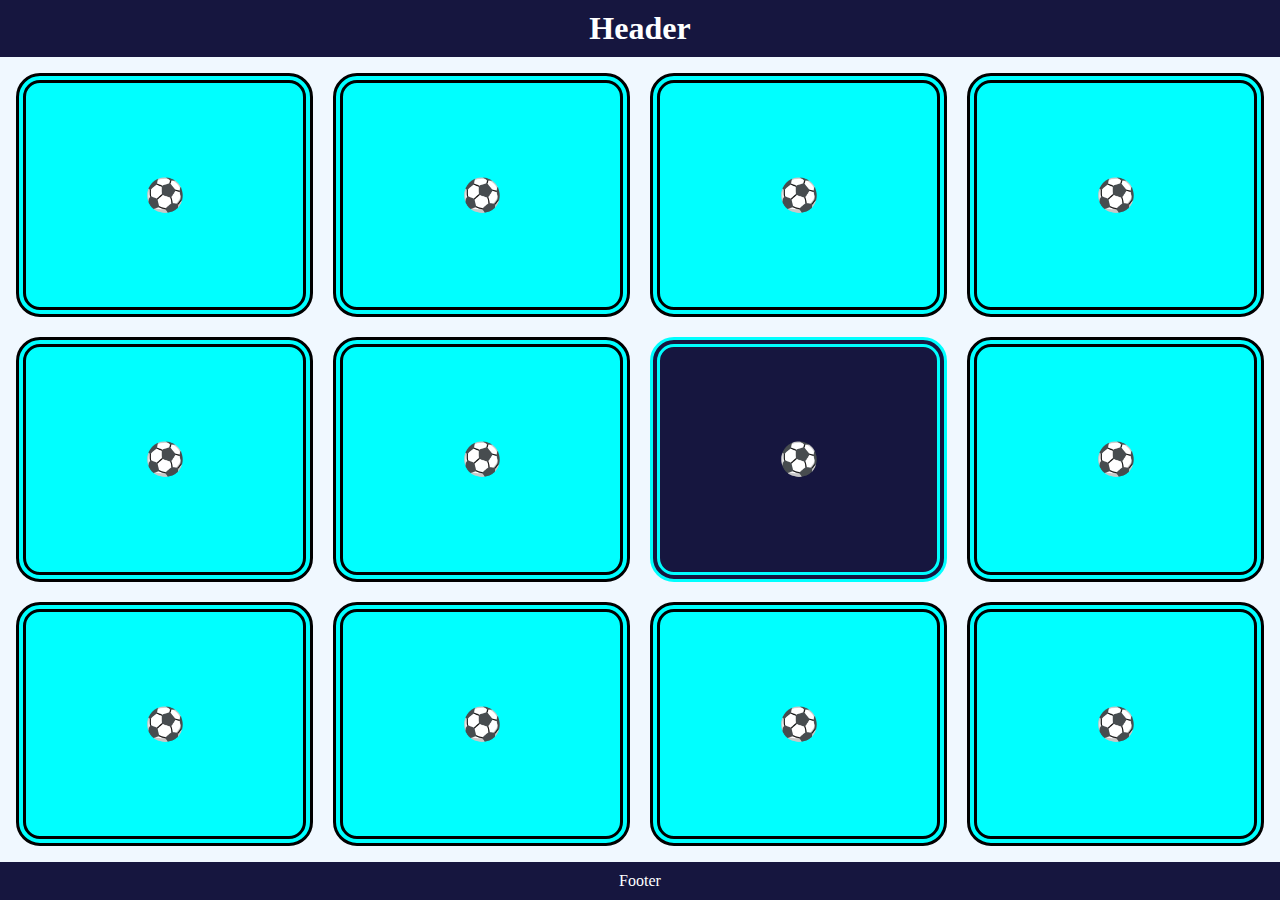
<file: Dark Mode/index.html>
<!DOCTYPE html>
<html lang="en">
<head>
    <meta charset="UTF-8">
    <meta name="viewport" content="width=device-width, initial-scale=1.0">
    <title>Dark Mode</title>
    <link rel="stylesheet" href="./style.css">
</head>
<body>
    <header><h1>Header</h1></header>

    <main>
        <div class="square">⚽</div>
        <div class="square">⚽</div>
        <div class="square">⚽</div>
        <div class="square">⚽</div>
        <div class="square">⚽</div>
        <div class="square">⚽</div>
        <div class="square tooltip" data-tooltip="Boxes are made using grid">⚽</div>
        <div class="square">⚽</div>
        <div class="square">⚽</div>
        <div class="square">⚽</div>
        <div class="square">⚽</div>
        <div class="square">⚽</div>
    </main>

    <footer><p>Footer</p></footer>
</body>
</html>
</file>
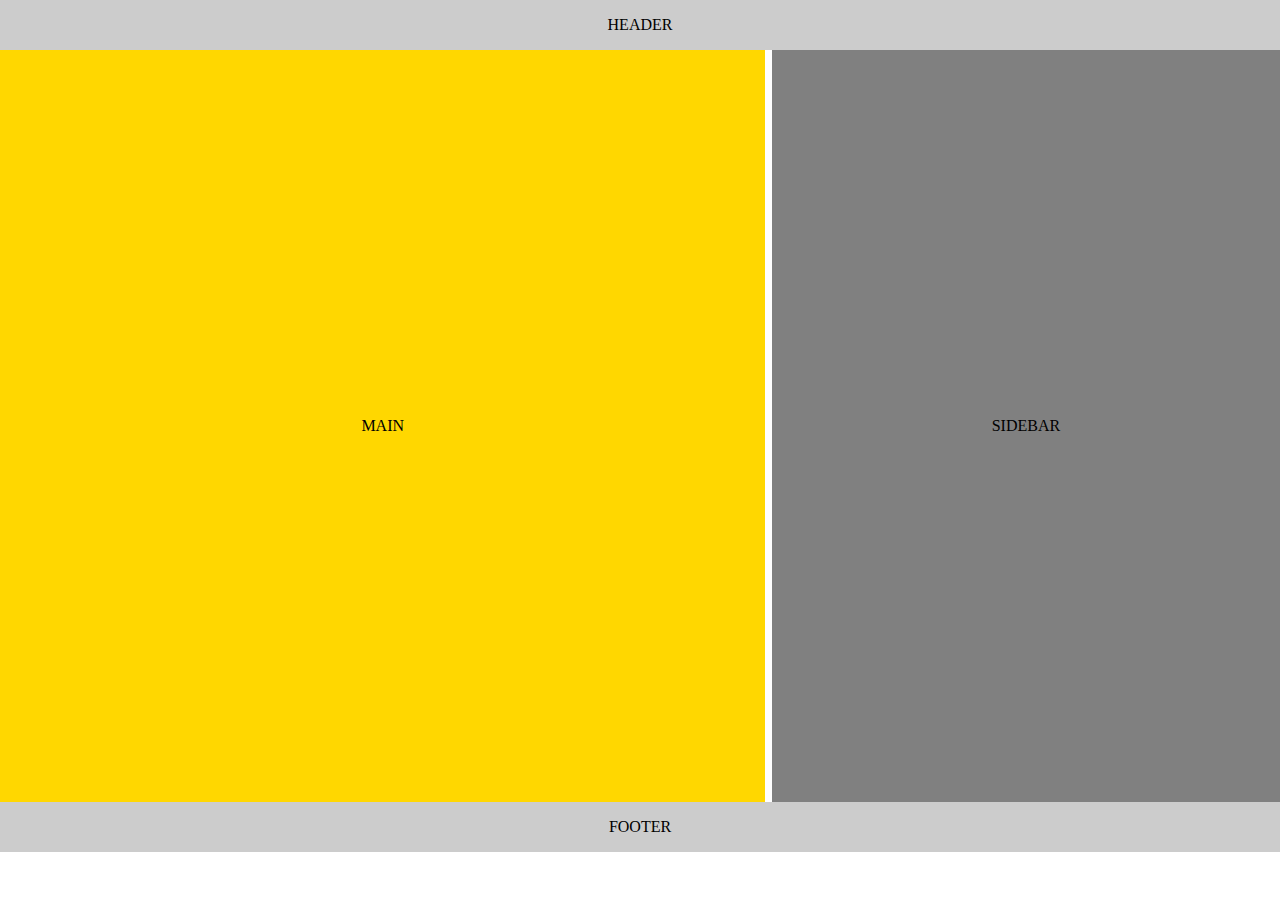
<file: Grid/index.html>
<!DOCTYPE html>
<html lang="en">
<head>
    <meta charset="UTF-8">
    <meta name="viewport" content="width=device-width, initial-scale=1.0">
    <title>Document</title>
    <link rel="stylesheet" href="./style.css">
</head>
<body>
    <div class="el header">HEADER</div>
    <div class="el main">MAIN</div>
    <div class="el sidebar">SIDEBAR</div>
    <div class="el footer">FOOTER</div>
</body>
</html>
</file>
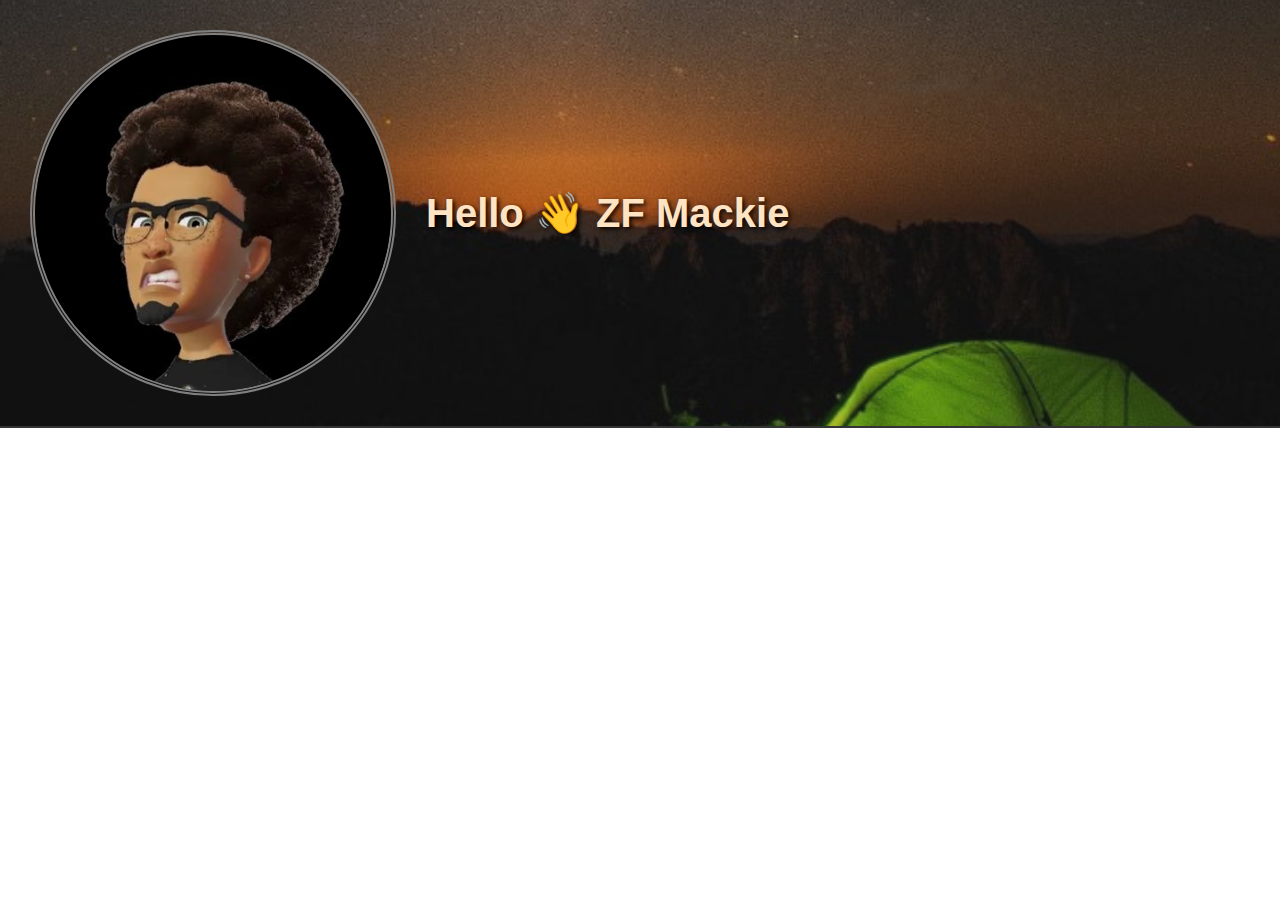
<file: Profile/index.html>
<!DOCTYPE html>
<html lang="en">
<head>
    <meta charset="UTF-8">
    <meta name="viewport" content="width=device-width, initial-scale=1.0">
    <title>Profile</title>
    <link rel="stylesheet" href="./style.css">
</head>
<body>
    <section class="profile">
        <div class="hero">
            <figure class="pic">
                <img src="./img/yooo.jpg" width="400" height="400" alt="profile pic">
                <figcaption class="offscreen">Mackie</figcaption>
            </figure>
    
            <h1 class="h1">
                <span class="unwrap">Hello 👋</span>
                <span class="unwrap">ZF Mackie</span>
            </h1>
        </div>
    </section>
</body>
</html>
</file>
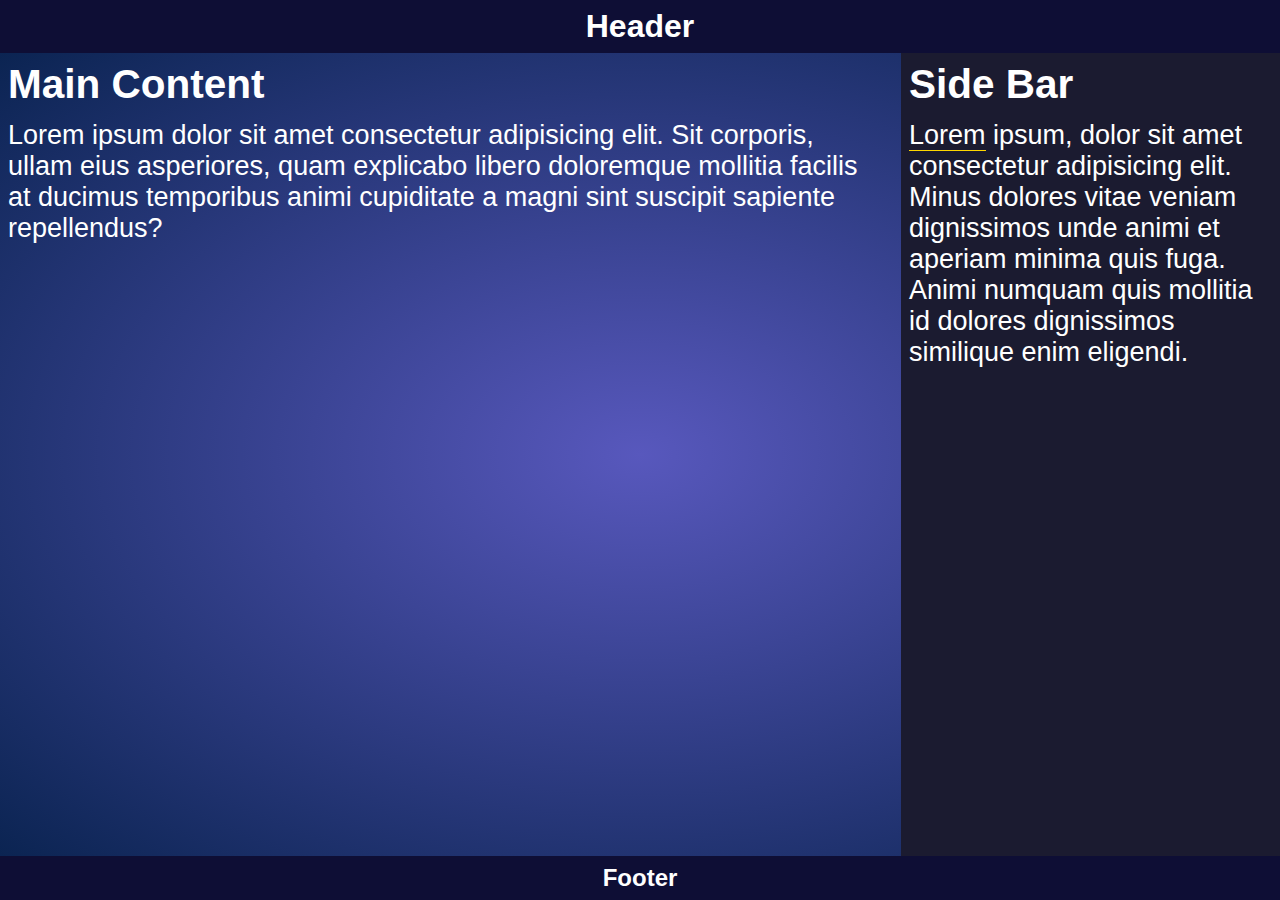
<file: SideBar/index.html>
<!DOCTYPE html>
<html lang="en">
<head>
    <meta charset="UTF-8">
    <meta name="viewport" content="width=device-width, initial-scale=1.0">
    <title>Side Bar</title>
    <link rel="stylesheet" href="./style.css">
</head>
<body>
    <header>
        <h1>Header</h1>
    </header>

    <main>
        <section>
            <h2>Main Content</h2>
            <p>
                Lorem ipsum dolor sit amet consectetur adipisicing elit. Sit corporis, ullam eius asperiores, quam explicabo libero doloremque mollitia facilis at ducimus temporibus animi cupiditate a magni sint suscipit sapiente repellendus?
            </p>
        </section>

        <aside>
            <h2>Side Bar</h2>
            <p class="content">
                <span class="tooltip" data-tooltip="This is Latin">Lorem</span> ipsum, dolor sit amet consectetur adipisicing elit. Minus dolores vitae veniam dignissimos unde animi et aperiam minima quis fuga. Animi numquam quis mollitia id dolores dignissimos similique enim eligendi.
            </p>
        </aside>
    </main>

    <footer>
        <h2>Footer</h2>
    </footer>
</body>
</html>
</file>
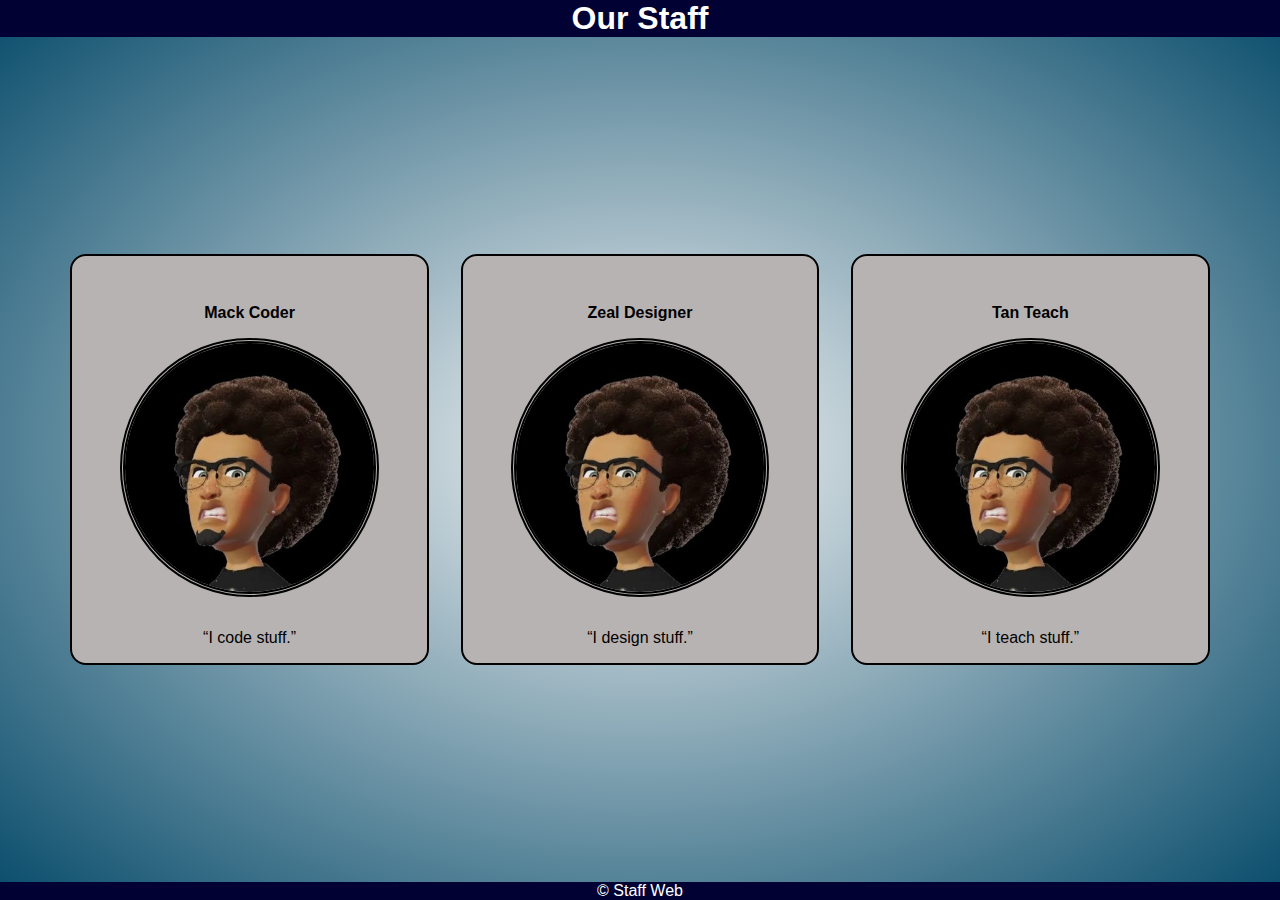
<file: Staffs/index.html>
<!DOCTYPE html>
<html lang="en">
<head>
    <meta charset="UTF-8">
    <meta name="viewport" content="width=device-width, initial-scale=1.0">
    <title>Our Staff</title>
    <link rel="stylesheet" href="./style.css">
</head>
<body>
    <header>
        <h1>Our Staff</h1>
        <nav>
            <a href="#profile1">Mack</a>
            <a href="#profile2">Zeal</a>
            <a href="#profile3">Tan</a>
        </nav>
    </header>

    <main>
        <article id="profile1" class="card">
            <figure class="profile">
                <img src="./img/yooo.jpg" alt="profile 1" width="400" height="400">
                <figcaption>Mack Coder</figcaption>
            </figure>
            <p><q>I code stuff.</q></p>
        </article>

        <article id="profile2" class="card">
            <figure class="profile">
                <img src="./img/yooo.jpg" alt="profile 2" width="400" height="400">
                <figcaption>Zeal Designer</figcaption>
            </figure>
            <p><q>I design stuff.</q></p>
        </article>

        <article id="profile3" class="card">
            <figure class="profile">
                <img src="./img/yooo.jpg" alt="profile 3" width="400" height="400">
                <figcaption>Tan Teach</figcaption>
            </figure>
            <p><q>I teach stuff.</q></p>
        </article>
    </main>

    <footer>
        <p>&copy; Staff Web</p>
    </footer>
</body>
</html>
</file>
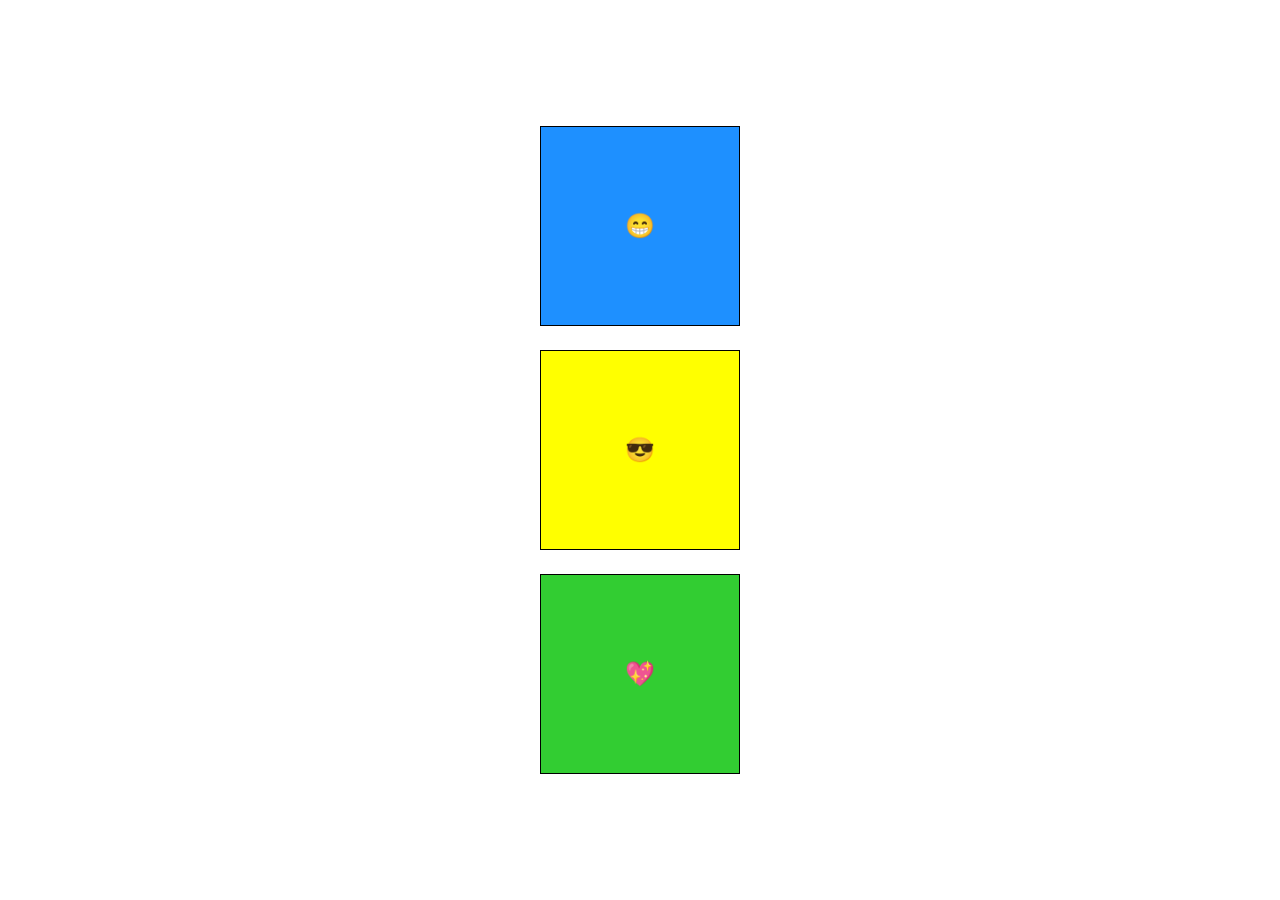
<file: Transform and Transition/index.html>
<!DOCTYPE html>
<html lang="en">
<head>
    <meta charset="UTF-8">
    <meta name="viewport" content="width=device-width, initial-scale=1.0">
    <title>Transform and Transition</title>
    <link rel="stylesheet" href="./css/style.css">
</head>
<body>
    <main>
        <div class="square">😁</div>
        <div class="square animate">😎</div>
        <div class="square">💖</div>
    </main>
</body>
</html>
</file>
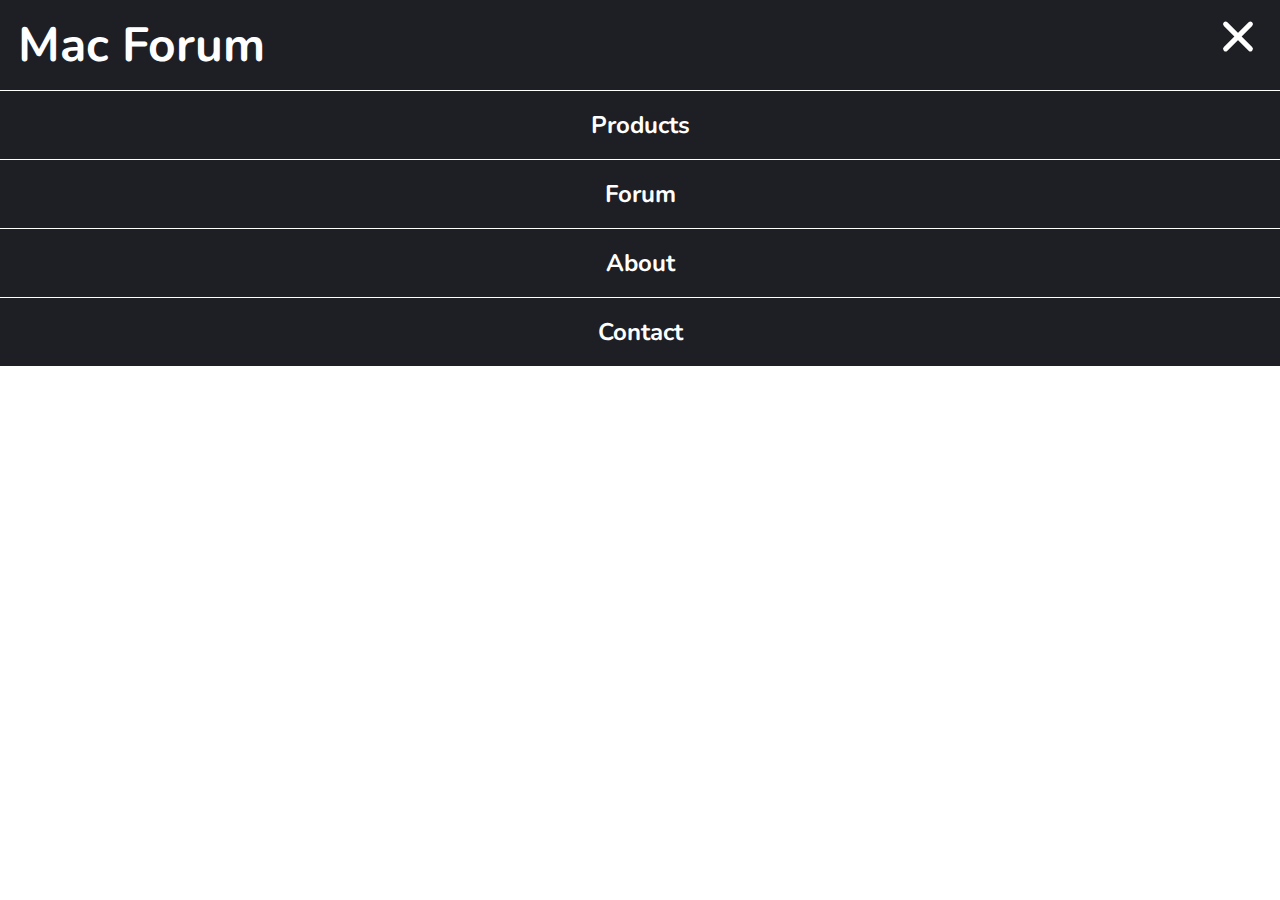
<file: Transform and Transition/menu.html>
<!DOCTYPE html>
<html lang="en">
<head>
    <meta charset="UTF-8">
    <meta name="viewport" content="width=device-width, initial-scale=1.0">
    <title>Menu</title>
    <link rel="stylesheet" href="./css/menu.css">
</head>
<body>
    <header>
        <section class="header-title-line">
            <h1>Mac Forum</h1>
            <button class="menu-button">
                <div class="menu-icon"></div>
            </button>
        </section>
        
        <nav>
            <ul>
                <li><a href="products.html">Products</a></li>
                <li><a href="#">Forum</a></li>
                <li><a href="#">About</a></li>
                <li><a href="#">Contact</a></li>
            </ul>
        </nav>
    </header>

    <main>

    </main>
</body>
</html>
</file>
<file: Dark Mode/style.css>
* {
    margin: 0;
    padding: 0;
    box-sizing: border-box;
}

/* GENERAL STYLE */
:root {
    --BG-COLOR: rgb(22, 22, 63);
    --MAIN-BG: aliceblue;
    --SQUARE-BG: aqua;
}

@media (prefers-color-scheme: dark) {
    :root {
        --BG-COLOR: rgb(17, 17, 19);
        --MAIN-BG: rgb(55, 64, 71);
        --SQUARE-BG: rgb(62, 104, 104);
    }
}

body {
    background-color: var(--BG-COLOR);
    color: white;
    display: flex;
    flex-flow: column;
    min-height: 100vh;
}

header, footer {
    text-align: center;
    display: sticky;
    padding: 10px;
}

header {
    top: 0;
}

main {
    flex-grow: 1;
    background-color: var(--MAIN-BG);
    width: 100vw;
    display: grid;
    grid-template-columns: repeat(4, minmax(100px, 300px));
    gap: min(2vw, 20px);
    justify-content: space-evenly;
    padding: 1rem;

    position: relative;
}

.square {
    background: var(--SQUARE-BG);
    font-size: 2rem;
    border: 10px double #000;
    border-radius: 1.5rem;
    display: grid;
    place-content: center;
}

.tooltip {
    background: var(--BG-COLOR);
    border: 10px double var(--SQUARE-BG);
}

.tooltip:hover::before {
    content: attr(data-tooltip);
    font-size: 1.5rem;
    white-space: nowrap;
    position: absolute;
    top: 200px;
    background: var(--BG-COLOR);
    padding: 1rem;
    border-radius: 6px;
}

footer {
    bottom: 0;
}
</file>
<file: Grid/style.css>
* {
    margin: 0;
    padding: 0;
    box-sizing: border-box;
}

body {
    display: grid;
    grid-template-columns: repeat(5, 1fr);
    grid-auto-rows: 50px auto;
    grid-template-areas: 
        "hd hd hd hd hd"
        "mn mn mn sb sb"
        "ft ft ft ft ft"
    ;
    column-gap: 0.4rem;
}

.el {
    display: grid;
    background-color: #ccc;
    place-content: center;
}

.header {
    grid-area: hd;
}

.main {
    grid-area: mn;
    background-color: gold;
    min-height: 83.5vh;
}

.sidebar {
    grid-area: sb;
    background-color: grey;
}

.footer {
    grid-area: ft;
}
</file>
<file: Profile/style.css>
* {
    margin: 0;
    padding: 0;
    box-sizing: border-box;
}

body {
    font-family:'Segoe UI', Tahoma, Geneva, Verdana, sans-serif;

}

.unwrap {
    white-space: nowrap;
}

.profile {
    background: no-repeat center url("./img/background.PNG"), papayawhip;
    background-size: cover;
}

.hero {
    padding: 30px;
    display: flex;
    justify-content: flex-start;
    align-items: center;
    gap: 30px;
    color:bisque;
    border-bottom: 2px solid #333;
    background-color: hsla(0, 0%, 20%, 0.267);
    text-shadow: 2px 2px 5px #000;
}

.pic {
    width: 30%;
}

.pic img {
    display: block;
    border: 5px double gray;
    border-radius: 50%;
    width: 100%;
    height: auto;
}

.offscreen {
    position: absolute;
    left: -10000px;
}

.h1 {
    font-size: 2.5rem;
}
</file>
<file: SideBar/style.css>
* {
    margin: 0;
    padding: 0;
    box-sizing: border-box;
}

:root {
    --BG: rgb(14, 14, 53);
    --MAIN-BG: radial-gradient(rgb(88, 88, 189), rgb(11, 36, 82));
    --PADDING: 0.5rem;
    --FS: clamp(1.25rem, 3vh, 2.25rem);
    --FS-SM: clamp(1rem, 3vh, 2.25rem);
}

@media (prefers-color-scheme: dark) {
    :root {
        --BG: rgb(10, 10, 10);
        --MAIN-BG: radial-gradient(rgb(55, 55, 58), rgb(16, 21, 31));
    }
}

body {
    font-family: 'Gill Sans', 'Gill Sans MT', Calibri, 'Trebuchet MS', sans-serif;
    background: var(--BG);
    color: white;
    display: flex;
    flex-flow: column;
    min-height: 100vh;
}

p {
    margin-top: 0.75rem;
}

header, footer {
    padding: var(--PADDING);
    width: 100%;
    text-align: center;
    display: block;
    position: sticky;
}

header {
    top: 0;
}

main {
    background: var(--MAIN-BG);
    flex-grow: 1;
    font-size: var(--FS-SM);

    display: flex;
    flex-flow: column;
    justify-content: space-between;
}

main section {
    padding: var(--PADDING);
}

main aside {
    background: rgb(27, 27, 48);
    padding: var(--PADDING);
}

.tooltip {
    position: relative;
    border-bottom: 1px solid gold;
}

.tooltip:hover::before {
    content: attr(data-tooltip);
    position: absolute;
    top: -35px;
    background: #000;
    border-radius: 10px;
    white-space: nowrap;
    padding: var(--PADDING);
}

footer {
    bottom: 0;
}

@media screen and (min-width: 530px) {
    main {
        flex-flow: row;
        font-size: var(--FS);
    }

    main section {
        width: calc(70% - 5px);
    }

    main aside {
        width: calc(30% - 5px);
    }
}
</file>
<file: Staffs/style.css>
* {
    margin: 0;
    padding: 0;
    box-sizing: border-box;
}

html {
    scroll-behavior: smooth;
}

body {
    font-family: 'Lucida Sans', 'Lucida Sans Regular', 'Lucida Grande', 'Lucida Sans Unicode', Geneva, Verdana, sans-serif;
    display: flex;
    flex-direction: column;
    min-height: 100vh;
    place-content: center;

    background-color: blue;
    background: radial-gradient(whitesmoke, #084c6b);
}

img {
    display: block;
    width: 100%;
    height: auto;
}

/* HEADER */

header, footer {
    position: sticky;
    background-color: #010133;
    color: #fff;
    text-align: center;
}

header {
    top: 0;
}

nav {
    background-color: #fff;
    color: #000;
    padding: 0.5rem;
    border-bottom: 2px solid #000;
    display: flex;
    justify-content: space-evenly;
}

nav a, a:visited {
    color: #000;
    font-weight: bold;
}

nav a:hover, a:focus {
    color: hsla(0, 0%, 0%, 0.541);
}

/* CARDS */

main {
    flex-grow: 1;
    display: flex;
    flex-direction: column;
    align-items: center;
    text-align: center;
    padding: 1rem;
}

.card {
    scroll-margin-top: 8.5rem;
    margin: 1rem;
    border: 2px solid #000;
    border-radius: 1rem;
    background-color: #b8b3b3;
    padding: 1rem;
    width: min(100%, 350px);
    display: flex;
    flex-direction: column;
    align-items: center;
}

.card img {
    border: 5px double #000;
    border-radius: 50%;
}

.card figure {
    display: flex;
    flex-flow: column;
    margin: 2rem;
    gap: 1rem;
}

.card figure figcaption {
    font-weight: bolder;
    font-size: 2rem;
}

/* FOOTER */

footer {
    bottom: 0;
}

/* SMALL SCREEN*/
@media screen and (min-width: 576px) {
    main {
        justify-content: center;
        flex-flow: row wrap;
    }

    .card {
        width: min(100%, 300px);
    }

    .card figure figcaption {
        font-size: 1.5rem;
    }

    nav {
        display: none;
    }
}

/* MEDIUM SCREEN */
@media screen and (min-width: 768px) {
    .card {
        width: min(100%, 250px);
    }

    .card figure {
        flex-flow: column-reverse;
    }

    .card figure figcaption {
        font-size: 1rem;
    }
}

/* LARGE SCREEN */
@media screen and (min-width: 992px) {
    .card {
        width: min(100%, 300px);
    }
}

/* EXTRA LARGE SCREEN */
@media screen and (min-width: 1200px) {
    .card {
        width: min(calc(30% - 1rem), 400px);
    }
}
</file>
<file: Transform and Transition/css/style.css>
@import url("https://fonts.googleapis.com/css2?family=Nunito&display=swap");

* {
    margin: 0;
    padding: 0;
    box-sizing: border-box;
}

html {
    font-family: 'Nunito', sans-serif;
    font-size: 1.5rem;
}

body {
    min-height: 100vh;
    display: flex;
    flex-flow: column nowrap;

}

main {
    flex-grow: 1;
    display: flex;
    flex-flow: column nowrap;
    place-content: center;
    place-items: center;
    gap: 1rem;
}

.square {
    width: 200px;
    height: 200px;
    display: grid;
    border: 1px solid #000;
    place-content: center;
}

div:first-child {
    background-color: dodgerblue;
    /* transform: translateX(50%); */
    /* transform: rotateX(180deg); */
    /* transform: scaleX(50%); */
}

div:nth-child(2) {
    background-color: yellow;
    /* transform: translateY(-50%); */
    /* transform: rotateY(180deg); */
    /* transform: scaleY(50%); */
}

div:last-child {
    background-color: limegreen;
    /* transform: translate(50%, 50%); */
    /* transform: rotateZ(45deg); */
    /* transform: scale(50%); */
}

div:hover {
    background-color: midnightblue;
    border-radius: 50%;
    transition: all 2s ease 0.25s;
    /* transition-property: background-color, border-radius, transform;
    transition-duration: 2s, 1.5s;
    transition-delay: 0.5s;
    transition-timing-function: ease-out; */
}

div:nth-child(2):hover {
    transform: rotateZ(-180deg);
}

div:last-child:hover {
    transform: rotateZ(180deg);
}

.animate {
    /* animation-name: slide;
    animation-duration: 3.5s;
    animation-timing-function: ease-in-out;
    animation-delay: 0.5s;
    animation-fill-mode: forwards;
    animation-iteration-count: 2;
    animation-direction: reverse; */
    animation: 4s ease-in-out 0.5s 3 forwards alternate slide;
}

@keyframes slide {
    0% {
        transform: translateX(0);
    }

    33% {
        transform: translateX(300px) rotate(180deg);
    }

    66% {
        transform: translateX(-300px) rotate(-180deg);
    }

    100% {
        transform: translateX(0);
        background-color: midnightblue;
    }
}
</file>
<file: Transform and Transition/css/menu.css>
@import url("https://fonts.googleapis.com/css2?family=Nunito&display=swap");

* {
    margin: 0;
    padding: 0;
    box-sizing: border-box;
    list-style-type: none;
}

:root {
    --HEADER-BG: rgb(30, 30, 37);
    --HEADER-COLOR: #fff;
}

html {
    font-family: 'Nunito', sans-serif;
    font-size: 1.5rem;
}

body {
    min-height: 100vh;
}

header {
    background: var(--HEADER-BG);
    color: var(--HEADER-COLOR);
}

.header-title-line {
    display: flex;
    justify-content: space-between;
    padding: 0.5rem 0.75rem;
}

.menu-button {
    width: 48px;
    height: 48px;
    background: transparent;
    border: none;

    display: flex;
    justify-content: center;
    align-items: center;
    position: relative;
}

.menu-icon,
.menu-icon::before,
.menu-icon::after {
    width: 40px;
    height: 5px;
    border-radius: 5px;
    background-color: var(--HEADER-COLOR);
    
    position: absolute;
    transition: all ease-in-out 0.5s;
}

.menu-icon::before,
.menu-icon::after {
    content: "";
}

.menu-icon::before {
    transform: translate(-20px, -12px);
}

.menu-icon::after {
    transform: translate(-20px, 12px);
}

nav {
    display: none;
    background: var(--HEADER-BG);
}

:is(header:hover, header:focus-within) .menu-icon {
    background: transparent;
    transform: rotate(-720deg);
}

:is(header:hover, header:focus-within) .menu-icon::before {
    transform: translate(-20px) rotate(-45deg)
}

:is(header:hover, header:focus-within) .menu-icon::after {
    transform: translate(-20px) rotate(45deg);
}

:is(header:hover, header:focus-within) nav {
    display: block;
    animation: showMenu 0.5s ease-in-out forwards;
    transform-origin: bottom;
}

nav ul {
    display: flex;
    flex-flow: column nowrap;
}

nav li {
    padding: 0.75rem;
    border-top: 1px solid var(--HEADER-COLOR)
}

nav a {
    display: block;
    width: 80%;
    text-align: center;
    margin: auto;
}

nav a:any-link {
    color: var(--HEADER-COLOR);
    text-decoration: none;
    font-weight: bolder;
}

nav a:any-link:hover {
    transform: scale(1.2);
}

@keyframes showMenu {
    0% {
        transform: scaleY(0);
    }

    80% {
        transform: scaleY(1.2);
    }

    100% {
        transform: scaleY(1);
    }
}
</file>
